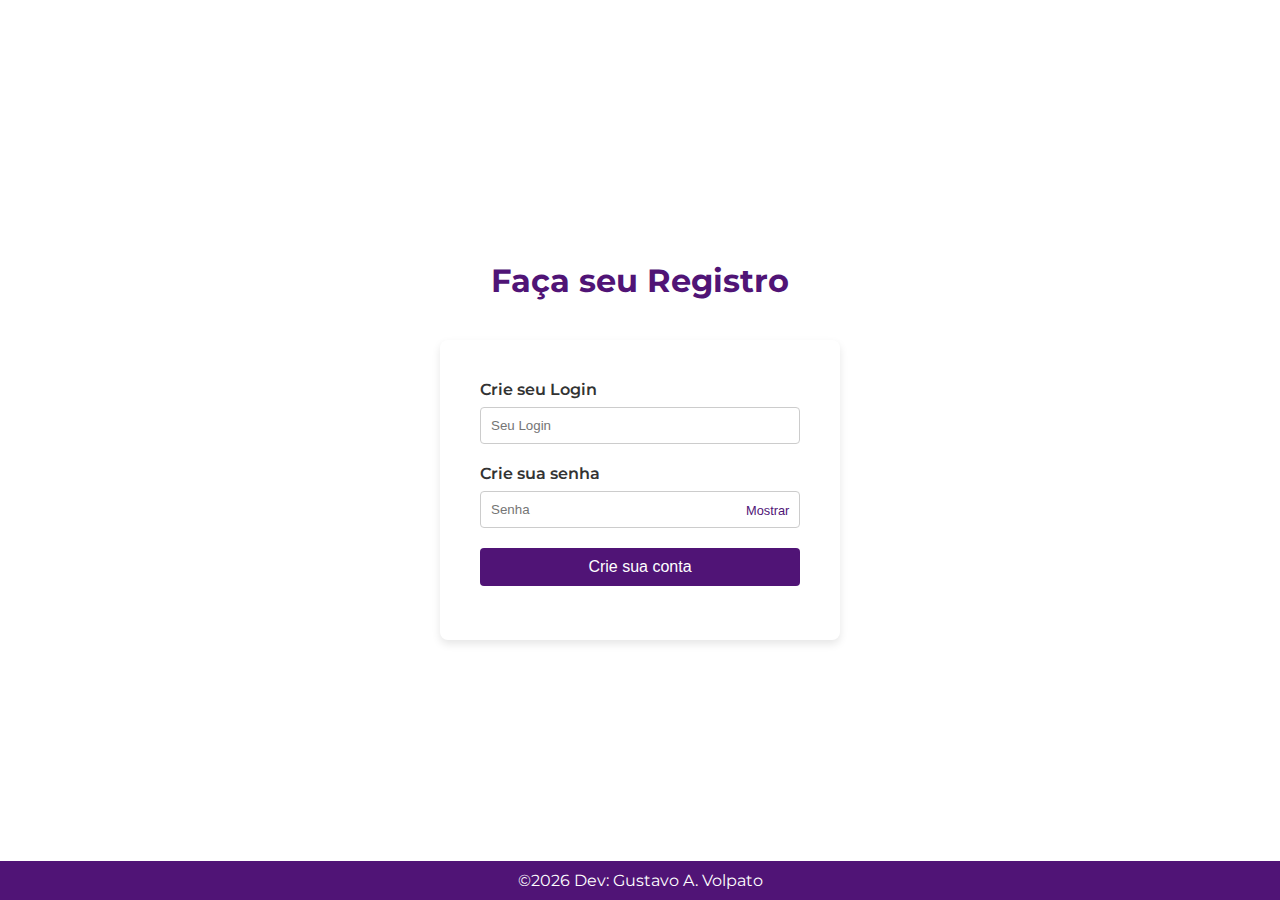
<file: Registro/Index.html>
<!DOCTYPE html>
<html lang="pt-br">
<head>
    <meta charset="UTF-8">
    <meta name="viewport" content="width=device-width, initial-scale=1.0">
    <link rel="stylesheet" href="./style.css">
    
    
    <title>Página de Login</title>
</head>
<nav>
</nav>
<body>
    <container class="step-1">
        <h1>Faça seu Registro</h1>
        <form id='registerContForm' action="/Registro/register.js" method="post">
            <label for="username">Crie seu Login</label>
            <input type="email" id="username" name="username" placeholder="Seu Login" required>
            <label for="password">Crie sua senha</label>
            <div class="password">
            <input type="password" id="password" name="password" placeholder="Senha" required>
            <button type="button" id="togglePasswordRegister">Mostrar</button>
            </div>

            <button id="btnRegister" type="submit">Crie sua conta</button>
        </form>
    </container>

     <container class="step-2">
        <h1>Faça seu Login</h1>
        <form id='loginContForm'  method="post">
            <label for="usernameLogin">Seu Login</label>
            <input type="email" id="usernameLogin" name="username" placeholder="Seu Login" required>
            <label for="passwordLogin">Sua senha</label>
            <div class="passwordLogin">
            <input type="password" id="passwordLogin" name="password" 
            placeholder="Senha" required>
            <button type="button" id="togglePasswordLogin">Mostrar</button>
            </div>

            <button id="btnlogin" type="submit">Entrar</button>
        </form>
    </container>
    <container class="step-3">
        <div id="message">Obrigado por fazer o teste!</div>
        <button id="refresh">Reiniciar</button>
    </container>

    <script src="./register.js"></script>
</body>
<footer>
    <p>©2026 Dev: Gustavo A. Volpato</p>
</html>
</file>
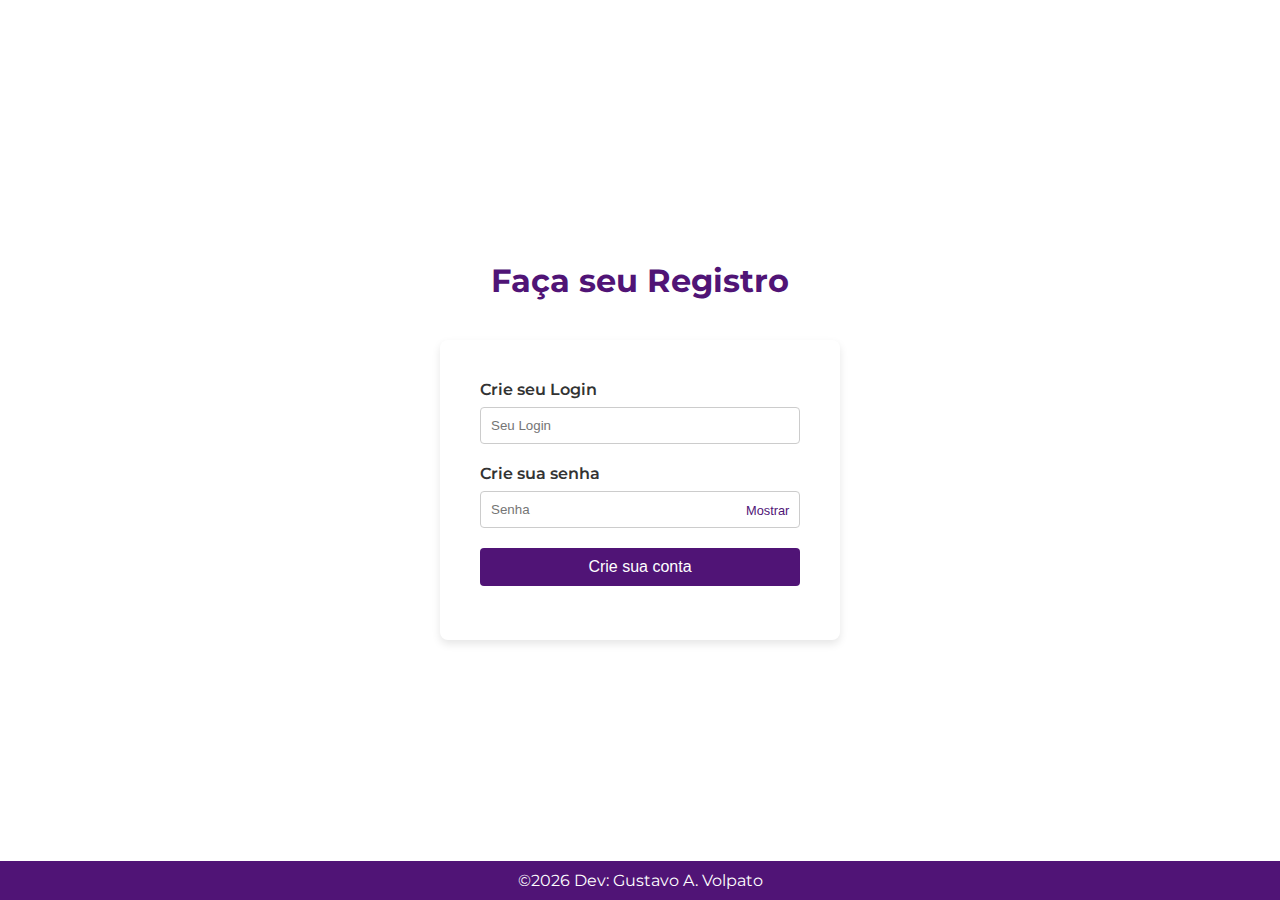
<file: Screen/Index.html>
<!DOCTYPE html>
<html lang="pt-br">
<head>
    <meta charset="UTF-8">
    <meta name="viewport" content="width=device-width, initial-scale=1.0">
    <link rel="stylesheet" href="./style.css">
    
    
    <title>Tela de Registro/Login</title>
</head>
<nav>
</nav>
<body>
    <container class="step-1">
        <h1>Faça seu Registro</h1>
        <form id='registerContForm' action="/Registro/register.js" method="post">
            <label for="username">Crie seu Login</label>
            <input type="email" id="username" name="username" placeholder="Seu Login" required>
            <label for="password">Crie sua senha</label>
            <div class="password">
            <input type="password" id="password" name="password" placeholder="Senha" required>
            <button type="button" id="togglePasswordRegister">Mostrar</button>
            </div>

            <button id="btnRegister" type="submit">Crie sua conta</button>
        </form>
    </container>

     <container class="step-2">
        <h1>Faça seu Login</h1>
        <form id='loginContForm'  method="post">
            <label for="usernameLogin">Seu Login</label>
            <input type="email" id="usernameLogin" name="username" placeholder="Seu Login" required>
            <label for="passwordLogin">Sua senha</label>
            <div class="passwordLogin">
            <input type="password" id="passwordLogin" name="password" 
            placeholder="Senha" required>
            <button type="button" id="togglePasswordLogin">Mostrar</button>
            </div>

            <button id="btnlogin" type="submit">Entrar</button>
        </form>
    </container>
    <container class="step-3">
        <div id="message">Obrigado por fazer o teste!</div>
        <button id="refresh">Reiniciar</button>
    </container>

    <script src="./register.js"></script>
</body>
<footer>
    <p>©2026 Dev: Gustavo A. Volpato</p>
</html>
</file>
<file: Registro/style.css>
/* fonte da pagina */

@import url('https://fonts.googleapis.com/css2?family=Montserrat:ital,wght@0,100..900;1,100..900&display=swap');

/* cores e estilos basicos */
:root{
    --primary-color: #501476;
    --secondary-color: #ffffff;
    --background-color: #353535;
    --text-color: #333333;
}


* {
    font-size: 0,5em;
    margin: 0;
    padding: 0;
    box-sizing: border-box;
}

h1, h2, h3, h4, h5, h6 {
    color: var(--primary-color);
    margin-bottom: 20px;
}
body {
    font-family: "Montserrat", sans-serif;
    background-color: var(--secondary-color);
    display: flex;
    flex-direction: column;
    justify-content: center;
    align-items: center;
    height: 100vh;
}

footer {
    background-color: var(--primary-color);
    color: white;
    text-align: center;
    padding: 10px 0;
    position: fixed;
    bottom: 0;
    width: 100%;
}

form {
    margin-top: 20px;
    background: white;
    padding: 40px;
    border-radius: 8px;
    box-shadow: 0 4px 8px rgba(0, 0, 0, 0.1);
    width: 400px;
    height: 300px;
}

input[type="email"], input[type="password"], input[type="text"] {
    width: 100%;
    padding: 10px;
    margin: 0 0 20px 0;
    border: 1px solid #ccc;
    border-radius: 4px;
}

button {
    width: 100%;
    padding: 10px;
    background-color: var(--primary-color);
    color: white;
    border: none;
    border-radius: 4px;
    cursor: pointer;
    font-size: 16px;
}

label {
    display: block;
    margin-bottom: 8px;
    color: var(--text-color);
    font-weight: 600;   
}

container {
    display: flex;
    flex-direction: column;
    align-items: center;
    justify-content: center;
    height: 100vh;
    }

  /* estilo do link de registro na pagina de login */
.Login{
    color: var(--primary-color);
    margin-top: 10px;
    font-size: 0.9em;
    text-decoration: none;
    font-weight: 600;
    text-align: center;
}

.Login a {
    color: var(--primary-color);
    text-decoration: none;
}

.Login a:hover {
    text-decoration: underline;
}

/* estilo do campo de senha com botao de mostrar senha */

.password {
    position: relative;
    display: flex;
    align-items: center;
}

#showPassword {
    position: absolute;
    left: 7.5em;
    bottom: 1.2em;
    background: none;
    border: none;
    cursor: pointer;
    color: var(--primary-color);
    font-weight: 300;
    width: 10px 0px;
}

/* step 2 e 3 logar */


.step-2 {
    display: none;
}   

.step-3 {
    margin-top: 20px;
    background: white;
    padding: 40px;
    border-radius: 8px;
    box-shadow: 0 4px 8px rgba(0, 0, 0, 0.1);
    width: 400px;
    height: 150px;
    display: none;
}   

#message {
    margin-bottom: 20px;
    font-weight: 600;
    font-size: 1.2em;
    color: var(--text-color);
    text-align: center;
    width: 100%;
}

#refresh {
    width: 100%;
    padding: 10px;
    background-color: var(--primary-color);
    color: white;
    border: none;
    border-radius: 4px;
    cursor: pointer;
    font-size: 16px;
}

/* estilo do campo de senha com botao de mostrar senha login */
#togglePasswordLogin {
    width: 50px;
    font-size: 0.8em;
    position: absolute;
    bottom: 28.7em;
    right: 57em;
    background-color: none;
    background: none;
    color: var(--primary-color);
    border: none;
    align-items: center;

}

#togglePasswordRegister{
    width: 50px;
    font-size: 0.8em;
    position: absolute;
    bottom: 1.5em;
    left: 20em;
    background-color: none;
    background: none;
    color: var(--primary-color);
    border: none;
    align-items: center;

}
</file>
<file: Screen/style.css>
/* fonte da pagina */

@import url('https://fonts.googleapis.com/css2?family=Montserrat:ital,wght@0,100..900;1,100..900&display=swap');

/* cores e estilos basicos */
:root{
    --primary-color: #501476;
    --secondary-color: #ffffff;
    --background-color: #353535;
    --text-color: #333333;
}


* {
    font-size: 0,5em;
    margin: 0;
    padding: 0;
    box-sizing: border-box;
}

h1, h2, h3, h4, h5, h6 {
    color: var(--primary-color);
    margin-bottom: 20px;
}
body {
    font-family: "Montserrat", sans-serif;
    background-color: var(--secondary-color);
    display: flex;
    flex-direction: column;
    justify-content: center;
    align-items: center;
    height: 100vh;
}

footer {
    background-color: var(--primary-color);
    color: white;
    text-align: center;
    padding: 10px 0;
    position: fixed;
    bottom: 0;
    width: 100%;
}

form {
    margin-top: 20px;
    background: white;
    padding: 40px;
    border-radius: 8px;
    box-shadow: 0 4px 8px rgba(0, 0, 0, 0.1);
    width: 400px;
    height: 300px;
}

input[type="email"], input[type="password"], input[type="text"] {
    width: 100%;
    padding: 10px;
    margin: 0 0 20px 0;
    border: 1px solid #ccc;
    border-radius: 4px;
}

button {
    width: 100%;
    padding: 10px;
    background-color: var(--primary-color);
    color: white;
    border: none;
    border-radius: 4px;
    cursor: pointer;
    font-size: 16px;
}

label {
    display: block;
    margin-bottom: 8px;
    color: var(--text-color);
    font-weight: 600;   
}

container {
    display: flex;
    flex-direction: column;
    align-items: center;
    justify-content: center;
    height: 100vh;
    }

  /* estilo do link de registro na pagina de login */
.Login{
    color: var(--primary-color);
    margin-top: 10px;
    font-size: 0.9em;
    text-decoration: none;
    font-weight: 600;
    text-align: center;
}

.Login a {
    color: var(--primary-color);
    text-decoration: none;
}

.Login a:hover {
    text-decoration: underline;
}

/* estilo do campo de senha com botao de mostrar senha */

.password {
    position: relative;
    display: flex;
    align-items: center;
}

#showPassword {
    position: absolute;
    left: 7.5em;
    bottom: 1.2em;
    background: none;
    border: none;
    cursor: pointer;
    color: var(--primary-color);
    font-weight: 300;
    width: 10px 0px;
}

/* step 2 e 3 logar */


.step-2 {
    display: none;
}   

.step-3 {
    margin-top: 20px;
    background: white;
    padding: 40px;
    border-radius: 8px;
    box-shadow: 0 4px 8px rgba(0, 0, 0, 0.1);
    width: 400px;
    height: 150px;
    display: none;
}   

#message {
    margin-bottom: 20px;
    font-weight: 600;
    font-size: 1.2em;
    color: var(--text-color);
    text-align: center;
    width: 100%;
}

#refresh {
    width: 100%;
    padding: 10px;
    background-color: var(--primary-color);
    color: white;
    border: none;
    border-radius: 4px;
    cursor: pointer;
    font-size: 16px;
}

/* estilo do campo de senha com botao de mostrar senha login */
#togglePasswordLogin {
    width: 50px;
    font-size: 0.8em;
    position: absolute;
    bottom: 28.7em;
    right: 57em;
    background-color: none;
    background: none;
    color: var(--primary-color);
    border: none;
    align-items: center;

}

#togglePasswordRegister{
    width: 50px;
    font-size: 0.8em;
    position: absolute;
    bottom: 1.5em;
    left: 20em;
    background-color: none;
    background: none;
    color: var(--primary-color);
    border: none;
    align-items: center;

}
</file>
